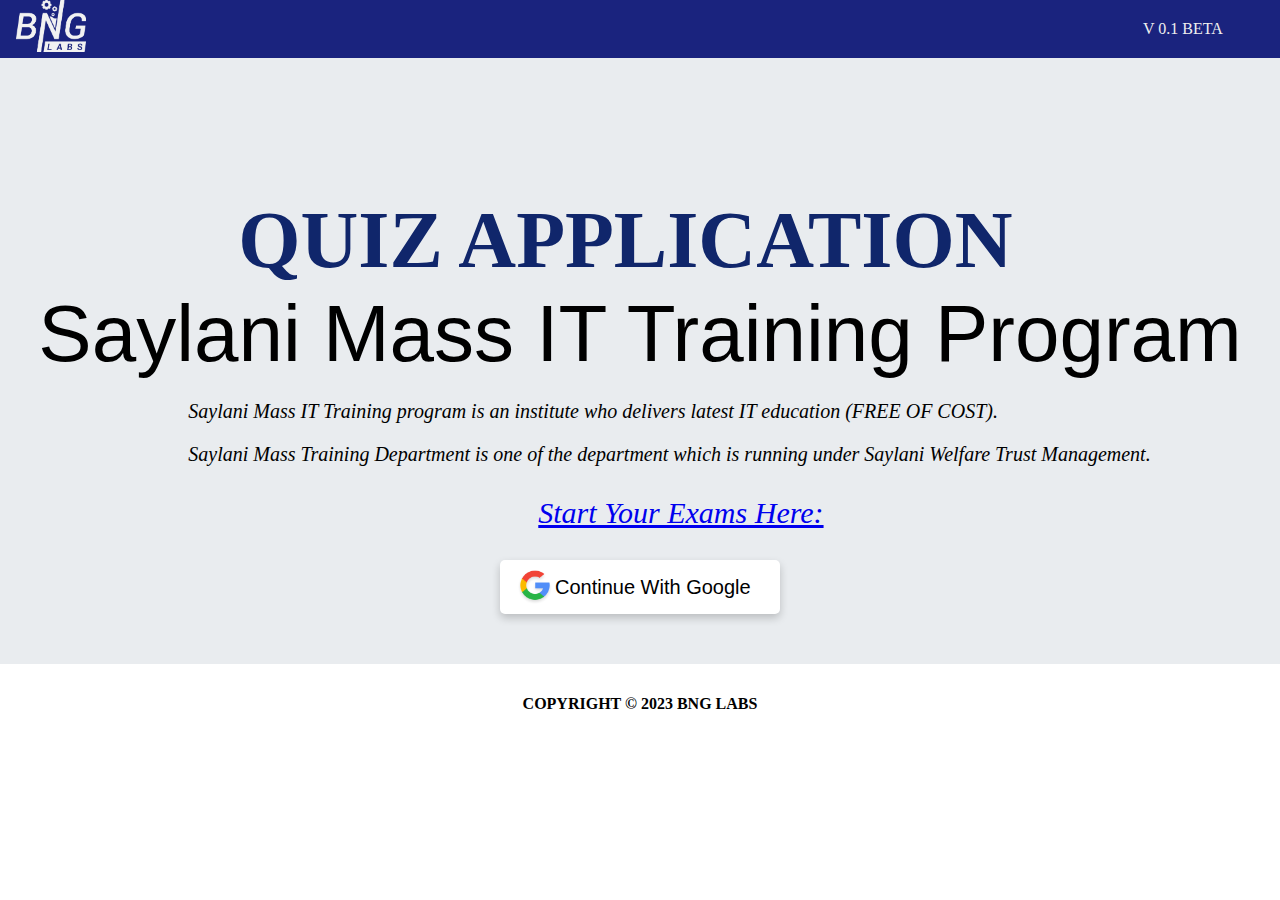
<file: Quiz App/index.html>
<!DOCTYPE html>
<html lang="en">

<head>
    <meta charset="UTF-8">
    <meta http-equiv="X-UA-Compatible" content="IE=edge">
    <meta name="viewport" content="width=device-width, initial-scale=1.0">
    <title>BNG Labs - Quiz Application</title>
    <link rel="shortcut icon" href="images/logo (1).png" type="image/x-icon">
    <link rel="stylesheet" href="style.css">
</head>

<body>
    <div class="main">
        <nav class="nav">
            <input type="checkbox" id="nav-check">
            <div class="nav-header">
                <div class="nav-title">
                    <img width="70" src="images\logo.png" alt="">

                </div>
            </div>
            <div class="nav-btn">
                <label for="nav-check">
                    <span></span>
                    <span></span>
                    <span></span>
                </label>
            </div>

            <ul class="nav-list">
                <li><a href="#">V 0.1 BETA</a></li>
            </ul>
        </nav>


        <div class="main_section">
            <div class="heading_head">

                <div class="headings">
                    <h1 class="head_1">QUIZ APPLICATION</h1>
                    <h5 class="head_2">Saylani Mass IT Training Program</h5>
                    <p class="head_3">Saylani Mass IT Training program is an institute who delivers latest IT education
                        (FREE OF COST).
                    </p>
                    <p class="head_3">Saylani Mass Training Department is one of the department which is running under
                        Saylani Welfare
                        Trust Management.</p>
                    <p class="head_4"> <a href="main.html">Start Your Exams Here:</a></p>
                    <div class="btn_div">
                        <button class="google_btn">
                            
                            <img width="40" src="images\social-google.png" alt="">
                            Continue With Google
                        
                        </button>
                    </div>
                </div>
            </div>
        </div>
        
                    <div class="footer">
                        <div>
                            <h4>COPYRIGHT © 2023 BNG LABS</h4>
                        </div>
        
                    </div>
    </div>



    <script src="app.js"></script>
</body>

</html>
</file>
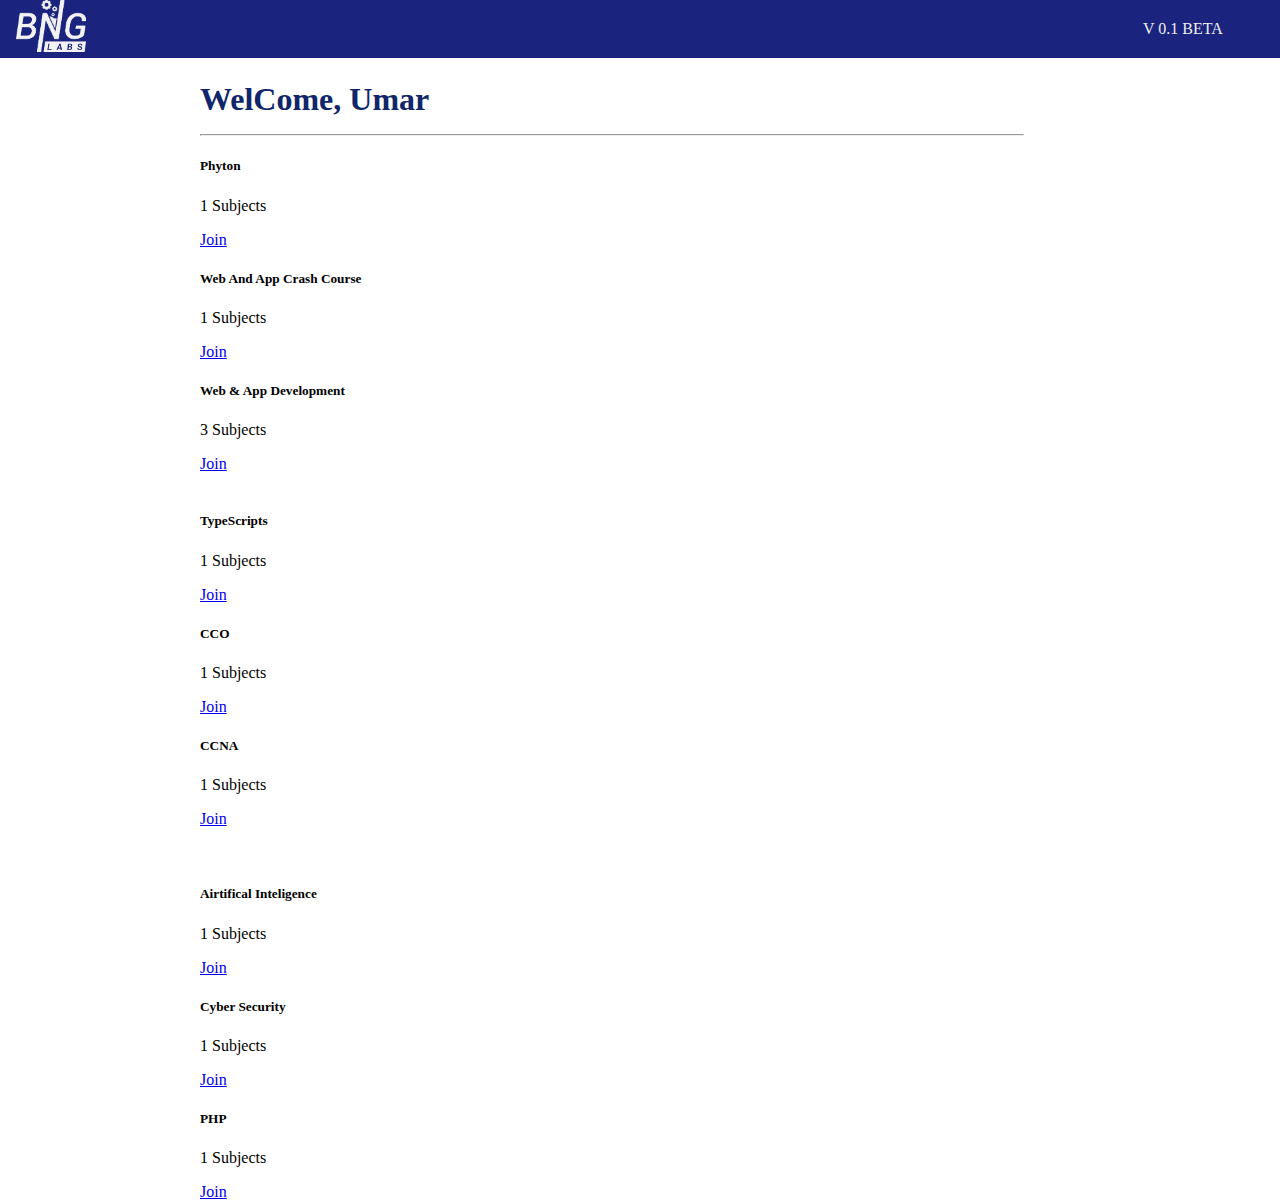
<file: Quiz App/main.html>
<!DOCTYPE html>
<html lang="en">

<head>
    <meta charset="UTF-8">
    <meta http-equiv="X-UA-Compatible" content="IE=edge">
    <meta name="viewport" content="width=device-width, initial-scale=1.0">
    <title>BNG Labs - Quiz Application</title>
    <link rel="shortcut icon" href="images/logo (1).png" type="image/x-icon">
    <link rel="stylesheet" href="style.css">
    <link rel="stylesheet" href="main.css">
    <link href="https://cdn.jsdelivr.net/npm/bootstrap@5.3.0/dist/css/bootstrap.min.css" rel="stylesheet"
        integrity="sha384-9ndCyUaIbzAi2FUVXJi0CjmCapSmO7SnpJef0486qhLnuZ2cdeRhO02iuK6FUUVM" crossorigin="anonymous">
</head>

<body>
    <div class="main">
        <nav class="nav">
            <input type="checkbox" id="nav-check">
            <div class="nav-header">
                <div class="nav-title">
                    <img width="70" src="images\logo.png" alt="">

                </div>
            </div>
            <div class="nav-btn">
                <label for="nav-check">
                    <span></span>
                    <span></span>
                    <span></span>
                </label>
            </div>

            <ul class="nav-list">
                <li><a href="#">V 0.1 BETA</a></li>
            </ul>
        </nav>

        <div>
            <h1 width="30" class="head_1">
                WelCome,
                Umar
                <hr>
            </h1>
        </div>
        <div class="cards">

            <div class="row">
                <div class="col-sm-4 mb-3 mb-sm-3">
                    <div class="card">
                        <div class="card-body">
                            <h5 class="card-title">Phyton</h5>
                            <p class="card-text">1 Subjects
                            </p>
                            <a href="#" class="btn btn-primary btn_join">Join</a>
                        </div>
                    </div>
                </div>
                <div class="col-sm-4">
                    <div class="card">
                        <div class="card-body">
                            <h5 class="card-title">Web And App Crash Course</h5>
                            <p class="card-text">1 Subjects
                            </p>
                            <a href="#" class="btn btn-primary btn_join" >Join</a>
                        </div>
                    </div>
                </div>

                <div class="col-sm-4">
                    <div class="card">
                        <div class="card-body">
                            <h5 class="card-title">Web & App Development</h5>
                            <p class="card-text">3 Subjects
                            </p>
                            <a href="web_quiz.html" class="btn btn-primary btn_join">Join</a>
                        </div>
                    </div>
                </div> <br>

                <div class="col-sm-4">
                    <div class="card">
                        <div class="card-body">
                            <h5 class="card-title">TypeScripts</h5>
                            <p class="card-text">1 Subjects
                            </p>
                            <a href="#" class="btn btn-primary btn_join">Join</a>
                        </div>
                    </div>
                </div>

                <div class="col-sm-4">
                    <div class="card">
                        <div class="card-body">
                            <h5 class="card-title">CCO</h5>
                            <p class="card-text">1 Subjects
                            </p>
                            <a href="#" class="btn btn-primary btn_join">Join</a>
                        </div>
                    </div>
                </div>

                <div class="col-sm-4">
                    <div class="card">
                        <div class="card-body">
                            <h5 class="card-title">CCNA</h5>
                            <p class="card-text">1 Subjects
                            </p>
                            <a href="#" class="btn btn-primary btn_join">Join</a>
                        </div>
                    </div> <br>
                </div> 
                <br>

                <div class="col-sm-4">
                    <div class="card">
                        <div class="card-body">
                            <h5 class="card-title">Airtifical Inteligence</h5>
                            <p class="card-text">1 Subjects
                            </p>
                            <a href="#" class="btn btn-primary btn_join">Join</a>
                        </div>
                    </div>
                </div>

                <div class="col-sm-4">
                    <div class="card">
                        <div class="card-body">
                            <h5 class="card-title">Cyber Security</h5>
                            <p class="card-text">1 Subjects
                            </p>
                            <a href="#" class="btn btn-primary btn_join">Join</a>
                        </div>
                    </div>
                </div>

                <div class="col-sm-4">
                    <div class="card">
                        <div class="card-body">
                            <h5 class="card-title">PHP</h5>
                            <p class="card-text">1 Subjects
                            </p>
                    
                            <a href="#" class="btn btn-primary btn_join">Join</a>
                        </div>
                    </div>
                </div>
            </div>

        </div>
    </div>

    </div>



    <script src="https://cdn.jsdelivr.net/npm/bootstrap@5.3.0/dist/js/bootstrap.bundle.min.js"
        integrity="sha384-geWF76RCwLtnZ8qwWowPQNguL3RmwHVBC9FhGdlKrxdiJJigb/j/68SIy3Te4Bkz"
        crossorigin="anonymous"></script>
    </div>
</body>

</html>
</file>
<file: Quiz App/style.css>
* {
    box-sizing: border-box;
  }
  body {
    margin: 0;
    font-family: 'Segoe UI';
  }
  .nav {
    width: 100%;
    background-color: #1A237E;
    display: flex;
    align-items: center;
  }
  .nav > .nav-header {
    flex: 0.95;
    padding-left: 1rem;
  }
  .nav > .nav-header > .nav-title {
    font-size: 22px;
    color: #fff;
  }
  .nav > .nav-list {
    display: flex;
    gap: 2rem;
  }
  .nav > .nav-list > li {
    list-style-type: none;
  }
  .nav > .nav-list > li a {
    text-decoration: none;
    color: #efefef;
    cursor: pointer;
  }
  .nav > #nav-check {
      display: none;
  }
  @media (max-width: 480px) {
    .nav {
      padding: 1rem;
    }
    .nav > .nav-btn {
      display: inline-block;
      position: absolute;
      right: 0;
      top: 0;
      padding-top: 0.2rem;
    }
    .nav > .nav-btn > label {
      display: inline-block;
      width: 50px;
      height: 50px;
      padding: 13px;
    }
    .nav > .nav-btn > label > span {
      display: block;
      width: 25px;
      height: 10px;
      border-top: 2px solid #eee;
    }
    .nav > .nav-list {
      position: absolute;
      display: flex;
      flex-direction: column;
      gap: 1rem;
      width: 100%;
      background-color: #1A237E;
      height: 0;
      transition: all 0.3s ease-in;
      top: 40px;
      left: 0;
      overflow: hidden;
    }
    .nav > .nav-list > li {
      width: 100%;
      margin-top: 1.5rem;
    }
    .nav > #nav-check:checked ~ .nav-list {
      height: calc(100vh - 50px);
    }
  }



  .main_section{
    background-color: #e9ecef;
    padding: 30px 0 50px;
    display: flex !important;
    justify-content: center;
  }

  .heading_head{
    margin-top: 50px;
  }

  .head_1{
    font-size: 5rem;
    color: #10266b;
    line-height: 1.2;
    font-family: Josefin-Sans-light;
    font-family: 'Times New Roman', Times, serif;
    margin-bottom: 0px;
    padding-left: 200px;
  }

  .head_2{
    font-family: sans-serif;
    font-weight: 100;
    /* font: caption; */
    margin-top: 0px;
    margin-bottom: 5px;
    font-size: 5rem;
  }
  .head_3 {
    font-style: oblique;
    font-size: 20px;
    padding-left: 150px;
  }

  .head_4{
    padding-left: 500px;
    font-weight: 400;
    font-size: 30px;
    font-style: italic;
    font-family: 'Times New Roman', Times, serif;
  }

  .google_btn{
    width: 280px;
    font-size: 20px;
    background-color: #fff;
    border: none;
    padding: 7px 15px;
    font-weight: 400;
    align-items: center;
    text-align: center;
    display: flex;
    box-shadow: 0 4px 8px 0 rgba(0,0,0,.2);
    border-radius: 5px;
    cursor: pointer;
  }

  .btn_div{
    display: flex;
    justify-content: center;
  }

  .footer{
    height: 50px;
    background-color: #fff;
    text-align: center;
    padding: 10px;
}


/* SHEAT WEB QUIZ CSS */
.bar{
  margin-top: 100px;
  margin-left: 100px;
  width: 80%;
  background-color: #f4f4f4;
  color: black;
}

.quiz_details{
  padding-left: 100px;
font: message-box;
}

.details1{
  color: #10266b;
  font: bold;
  font-size: medium;
  font-weight: 500;
}

.details2{
  color: black;
  font: bold;
  font-size: medium;
  font-weight: 500;
}



/* QUIZ.HTML CSS */
.quiz{
  width: 60%;
  height: 500px;
  background-color:	#E0E0E0;
  margin-top: 40px;
  margin-left: 280px;

}

.quiz_secnd{
padding: auto;
margin-top: 60px;
padding-top: 50px;
padding-left: 50px;
font-size: 30px;
}

#timer{
  border-radius: 5px;
  background-color: #F5F5F5;
  margin-left: 600px;
  font-size: 20px;
}

.Btn{
 width: 100px; 
 margin-top: 8vh;
}

.radioBtn{
font-family: 'Times New Roman', Times, serif;
font-weight: 400;
font-size: 30px;
font-style: normal;
}
</file>
<file: Quiz App/main.css>
.head_1{
    display: block;
    font-size: 2em;
    margin-block-start: 0.67em;
    margin-block-end: 0.67em;
    margin-inline-start: 0px;
    margin-inline-end: 0px;
    width: 80%;
}

.cards{
    width: 70%;
    margin-left: 200px;
}

.btn_join{
    width: 95%;
}
</file>
